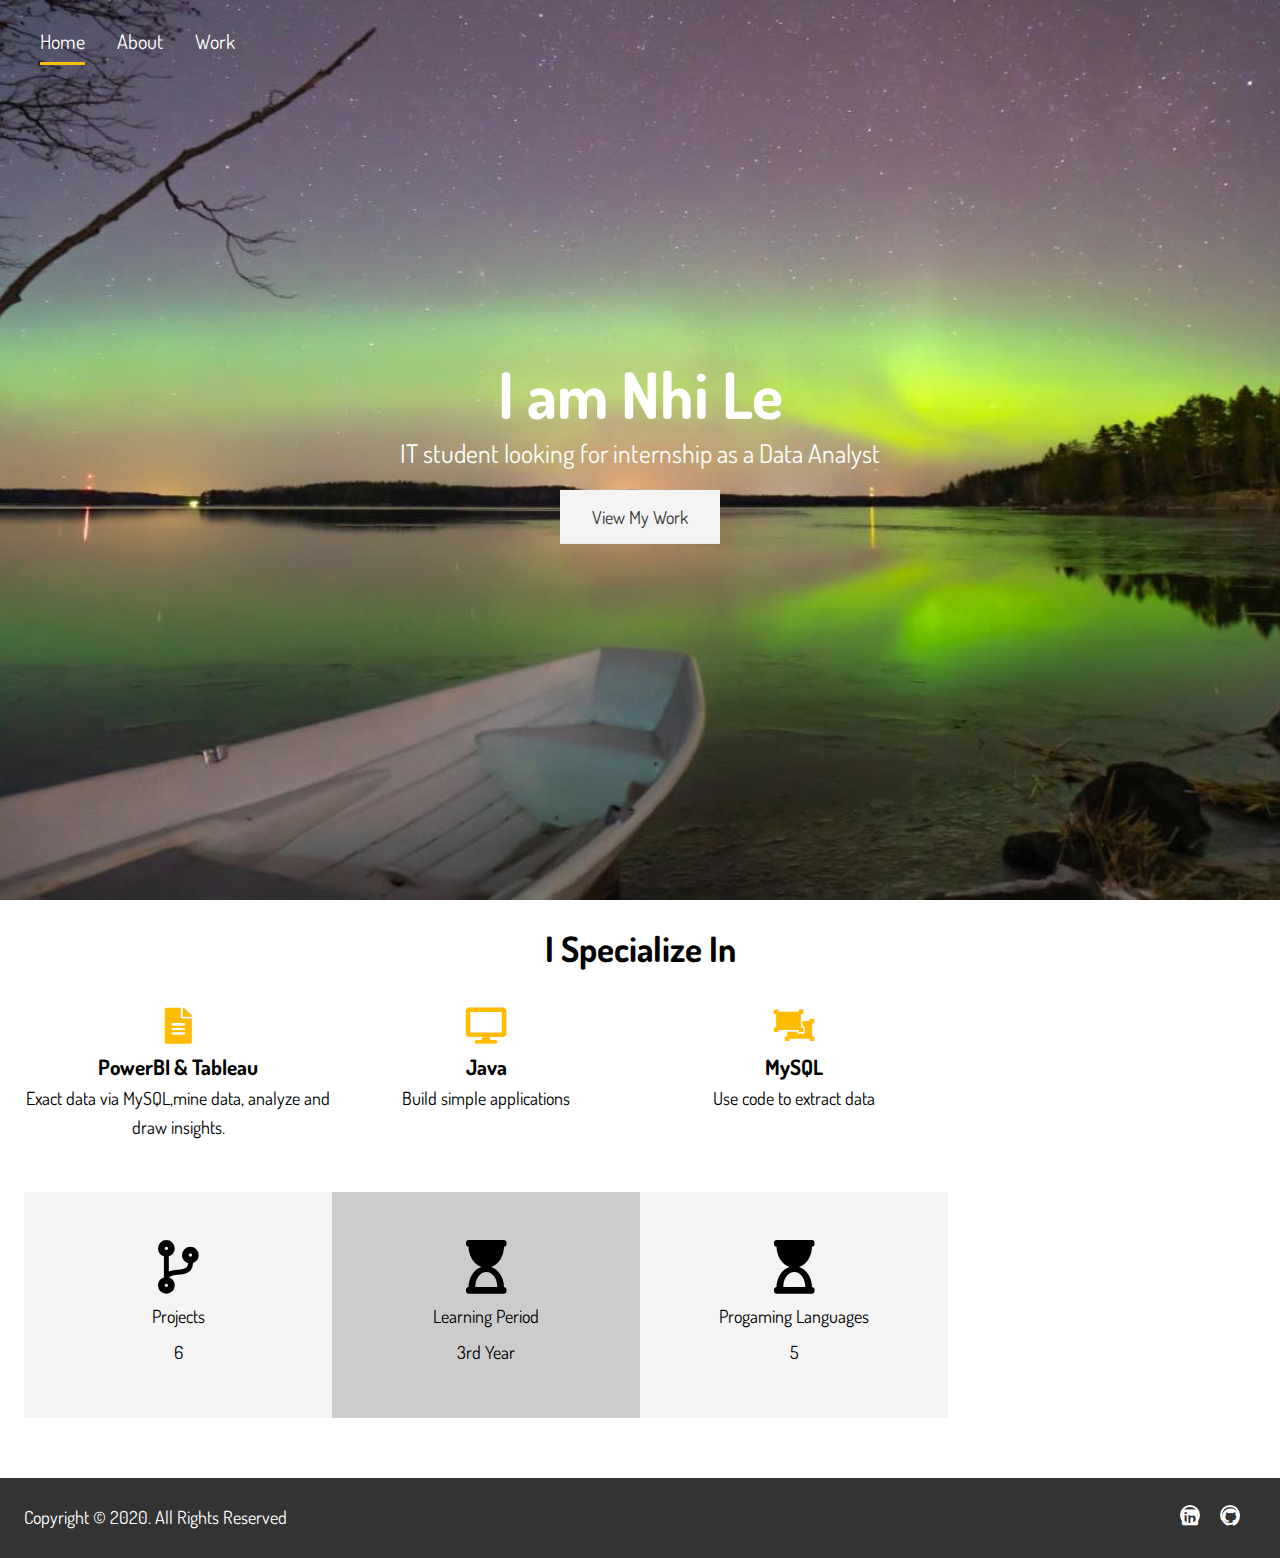
<file: index.html>
<!DOCTYPE html>
<html lang="en">

<head>
    <meta charset="UTF-8">
    <meta name="viewport" content="width=device-width, initial-scale=1.0">
    <link rel="stylesheet" href="css/main.css">
    <link rel="stylesheet" href="fontawesome/css/all.css">
    <link rel="stylesheet" href="media.css">
    <link href="https://fonts.googleapis.com/css2?family=Dosis:wght@700&display=swap" rel="stylesheet">
    <title>Nhi Le | Data Analyst</title>
</head>

<body>
    <header id="header-home">
        <div class="container">
            <nav id="main-nav">
                <ul>
                    <li><a href="index.html" class="current">Home</a></li>
                    <li><a href="about.html">About</a></li>
                    <li><a href="work.html">Work</a></li>

                </ul>
            </nav>
            <div class="header-content">
                <h1>I am Nhi Le<span class="txt-type" data-wait="3000" data-words='["Front-end","Data Analyst"]'></span></h1>
                <p class="lead">IT student looking for internship as a Data Analyst</p>
                <a href="work.html" class="btn btn-light">View My Work</a>
            </div>
        </div>
    </header>
    <section id="home-a" class="text-center">
        <div class="container">
            <h2 class="section-title">I Specialize In</h2>
            <div class="bottom-line">
                <div class="specials">
                    <div>
                        <i class="fas fa-file-alt fa-2x"></i>
                        <h3>PowerBI & Tableau</h3>
                        <p>Exact data via MySQL,mine data, analyze and draw insights.</p>

                    </div>
                    <div>
                        <i class="fas fa-desktop fa-2x"></i>
                        <h3>Java</h3>
                        <p>Build simple applications </p>
                    </div>
                    <div>
                        <i class="fas fa-object-ungroup fa-2x"></i>
                        <h3>MySQL</h3>
                        <p>Use code to extract data</p>
                    </div>

                </div>
            </div>
        </div>
    </section>

    <section id="home-b" class="text-center">
        <div class="container">
            <div class="stats">
                <div>
                    <ul>
                        <li><i class="fas fa-code-branch fa-3x"></i></li>
                        <li class="stats-title">Projects</li>
                        <li class="stats-number">6</li>
                    </ul>
                </div>
                <div>
                    <ul>
                        <li><i class="fas fa-hourglass-start fa-3x"></i></li>
                        <li class="stats-title">Learning Period</li>
                        <li class="stats-number">3rd Year</li>
                    </ul>
                </div>

                <div>
                    <ul>
                        <li><i class="fas fa-hourglass-start fa-3x"></i></li>
                        <li class="stats-title">Progaming Languages</li>
                        <li class="stats-number">5</li>
                    </ul>
                </div>
            </div>
        </div>

    </section>

    <footer id="main-footer">
        <div class="footer-content container">
            <p>Copyright &copy; 2020. All Rights Reserved</p>
            <div class="social">
                <i class="fab fa-linkedin"></i>
                <i class="fab fa-github"></i>
            </div>
        </div>
    </footer>

</body>

</html>
</file>
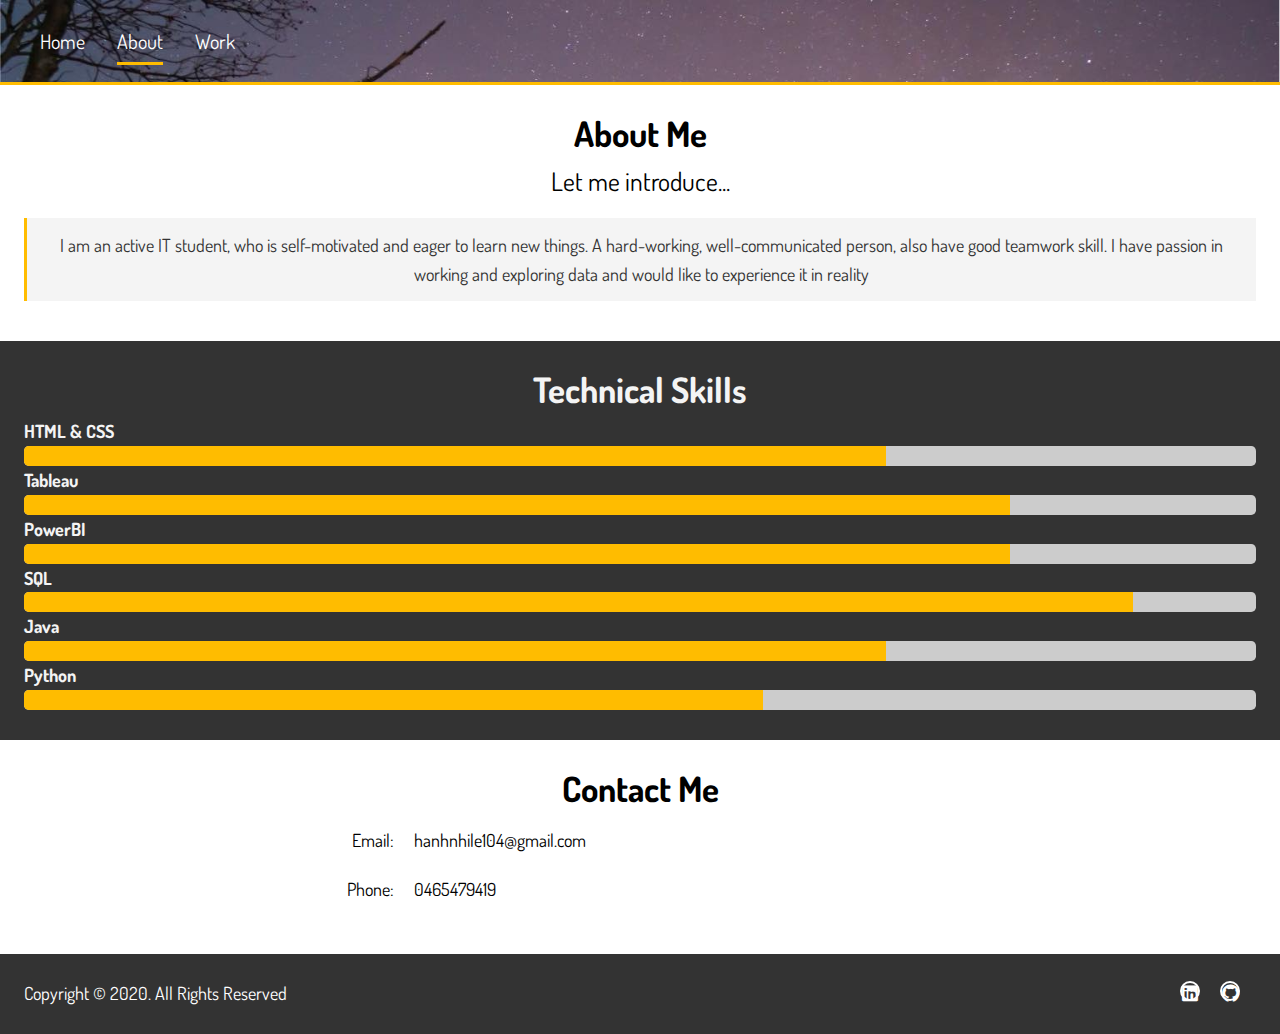
<file: about.html>
<!DOCTYPE html>
<html lang="en">

<head>
    <meta charset="UTF-8">
    <meta name="viewport" content="width=device-width, initial-scale=1.0">
    <link rel="stylesheet" href="css/main.css">
    <link rel="stylesheet" href="fontawesome/css/all.css">
    <link rel="stylesheet" href="media.css">
    <link href="https://fonts.googleapis.com/css2?family=Dosis:wght@700&display=swap" rel="stylesheet">

    <title>About Me | Data Analyst</title>
</head>

<body>
    <header id="header-inner">
        <div class="container">
            <nav id="main-nav">
                <ul>
                    <li><a href="index.html">Home</a></li>
                    <li><a href="about.html" class="current">About</a></li>
                    <li><a href="work.html">Work</a></li>

                </ul>
            </nav>
        </div>
    </header>
    <section id="about-a" class="text-center">
        <div class="container">
            <h2 class="section-title">About Me</h2>
            <div class="bottom-line"></div>
            <p class="lead">Let me introduce... </p>
            <div class="about-info">
                <div class="bio bg-light">
                    <p>I am an active IT student, who is self-motivated and eager to learn new things. A hard-working, well-communicated person, also have good teamwork skill. I have passion in working and exploring data and would like to experience it in
                        reality
                    </p>
                </div>
            </div>
        </div>
    </section>
    <section id="about-b" class="bg-dark py-2">
        <div class="container">
            <h2 class="section-title">Technical Skills</h2>
            <div class="bottom-line">
                <h4>HTML & CSS</h4>
                <div class="progress">
                    <div style="width:70%"></div>
                </div>

                <h4>Tableau</h4>
                <div class="progress">
                    <div style="width:80%"></div>
                </div>
                <h4>PowerBI</h4>
                <div class="progress">
                    <div style="width:80%"></div>
                </div>
                <h4>SQL</h4>
                <div class="progress">
                    <div style="width:90%"></div>
                </div>
                <h4>Java</h4>
                <div class="progress">
                    <div style="width:70%"></div>
                </div>
                <h4>Python</h4>
                <div class="progress">
                    <div style="width:60%"></div>
                </div>

            </div>
        </div>
    </section>

    <section id="contact-a" class="text-center">
        <div class="container">
            <h2 class="section-title">Contact Me</h2>
            <div class="contact">
                <div class="contact-list">
                    <div class="contact-label">
                        <p> Email:</p>
                    </div>
                    <div class="contact-info">
                        <p>hanhnhile104@gmail.com</p>
                    </div>
                </div>
                <div class="contact-list">
                    <div class="contact-label">
                        <p>Phone:</p>
                    </div>
                    <div class="contact-info">
                        <p>0465479419</p>
                    </div>
                </div>
            </div>
        </div>
    </section>
    <footer id="main-footer">
        <div class="footer-content container">
            <p>Copyright &copy; 2020. All Rights Reserved</p>
            <div class="social">
                <i class="fab fa-linkedin"></i>
                <i class="fab fa-github"></i>
            </div>
        </div>
    </footer>
</body>

</html>
</file>
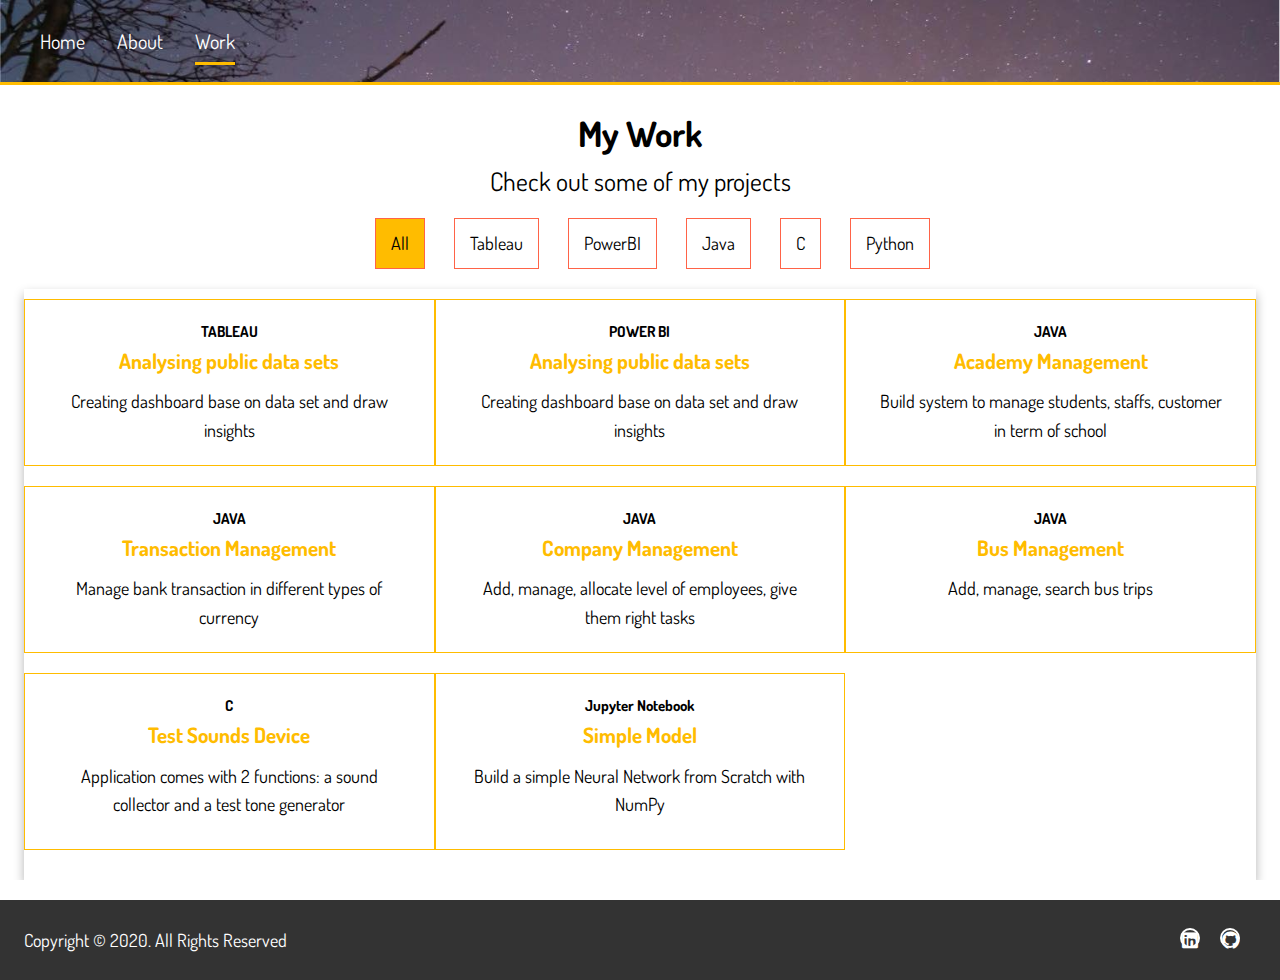
<file: work.html>
<!DOCTYPE html>
<html lang="en">

<head>
    <meta charset="UTF-8">
    <meta name="viewport" content="width=device-width, initial-scale=1.0">
    <link rel="stylesheet" href="css/main.css">
    <link rel="stylesheet" href="media.css">
    <link rel="stylesheet" href="fontawesome/css/all.css">
    <link href="https://fonts.googleapis.com/css2?family=Dosis:wght@700&display=swap" rel="stylesheet">
    <title>My Work | Data Analyst</title>
</head>

<body>
    <header id="header-inner">
        <div class="container">
            <nav id="main-nav">
                <ul>
                    <li><a href="index.html">Home</a></li>
                    <li><a href="about.html">About</a></li>
                    <li><a href="work.html" class="current">Work</a></li>
                </ul>
            </nav>
        </div>
    </header>
    <section id="work-a" class="text-center">
        <div class="container">
            <h2 class="section-title">My Work</h2>
            <p class="lead">
                Check out some of my projects
            </p>
            <div class="porfolio-menu">
                <ul>
                    <li class="active" data-filter='all'>All</li>
                    <li data-filter='tableau'>Tableau</li>
                    <li data-filter='powerbi'>PowerBI</li>
                    <li data-filter='java'>Java</li>
                    <li data-filter='c'>C</li>
                    <li data-filter='python'>Python</li>
                </ul>
            </div>
            <div class="items">
                <div class="item tableau">

                    <div class="item-text">
                        <div class="item-text-wrap">
                            <h5 class="item-text-category">TABLEAU</h5>
                            <h3 class="item-text-title"> <a href="https://public.tableau.com/profile/nhi.le#!/?newProfile=&activeTab=0" target="_blank"> Analysing public data sets</a></h3>
                            <p>Creating dashboard base on data set and draw insights
                            </p>
                        </div>
                    </div>
                </div>
                <div class="item powerbi">

                    <div class="item-text">
                        <div class="item-text-wrap">
                            <h5 class="item-text-category">POWER BI</h5>
                            <h3 class="item-text-title"> <a href="https://app.powerbi.com/groups/me/list/dashboards?noSignUpCheck=1&fbclid=IwAR2poM7c0m5S1tyx-PbuTQ6ewVWoqqq_t4lrmrIsQiFkqrk6Lre0syGm3iw" target="_blank"> Analysing public data sets</a></h3>
                            <p>Creating dashboard base on data set and draw insights
                            </p>
                        </div>
                    </div>
                </div>
                <div class="item java">
                    <div class="item-text">
                        <div class="item-text-wrap">
                            <h5 class="item-text-category">JAVA</h5>
                            <h3 class="item-text-title"> <a href="https://github.com/thoanguyen290795/Shopping-Cart-React-Redux.git" target="_blank"> Academy Management</a></h3>
                            <p>Build system to manage students, staffs, customer in term of school
                            </p>

                        </div>
                    </div>
                </div>
                <div class="item java">
                    <div class="item-text">
                        <div class="item-text-wrap">
                            <h5 class="item-text-category">JAVA</h5>
                            <h3 class="item-text-title"> <a href="https://github.com/thoanguyen290795/todolist-react-redux.git" target="_blank">Transaction Management</a></h3>
                            <p>Manage bank transaction in different types of currency </p>
                        </div>
                    </div>
                </div>
                <div class="item java">
                    <div class="item-text">
                        <div class="item-text-wrap">
                            <h5 class="item-text-category">JAVA</h5>
                            <h3 class="item-text-title"> <a href="https://github.com/thoanguyen290795/Task-Manage-React-Redux-Router-Firebase.git" target="_blank">Company Management</a></h3>
                            <p>Add, manage, allocate level of employees, give them right tasks <br>

                            </p>
                        </div>
                    </div>
                </div>

                <div class="item java">

                    <div class="item-text react">
                        <div class="item-text-wrap">
                            <h5 class="item-text-category">
                                JAVA</h5>
                            <h3 class="item-text-title"> <a href="https://github.com/thoanguyen290795/ProductList-API.git" target="_blank" rel="noopener noreferrer"> Bus Management </a></h3>
                            <p>Add, manage, search bus trips</p>
                            <p></p>
                        </div>
                    </div>
                </div>
                <div class="item c">
                    <div class="item-text">
                        <div class="item-text-wrap">
                            <h5 class="item-text-category">C</h5>
                            <h3 class="item-text-title"> <a href="https://github.com/thoanguyen290795/Task-Todo-Vanilla-JS.git" target="_blank"> Test Sounds Device</a></h3>
                            <p>Application comes with 2 functions: a sound collector and a test tone generator</p>
                        </div>
                    </div>
                </div>
                <div class="item python">
                    <div class="item-text">
                        <div class="item-text-wrap">
                            <h5 class="item-text-category"> Jupyter Notebook </h5>
                            <h3 class="item-text-title"><a href="https://github.com/thoanguyen290795/Lyric-Search-App.git" target="_blank">Simple Model</a></h3>
                            <p class="item-text-title">Build a simple Neural Network from Scratch with NumPy</p>
                        </div>
                    </div>
                </div>



            </div>


        </div>
    </section>
    <footer id="main-footer">
        <div class="footer-content container">
            <p>Copyright &copy; 2020. All Rights Reserved</p>
            <div class="social">
                <i class="fab fa-linkedin"></i>
                <i class="fab fa-github"></i>
            </div>
        </div>

    </footer>
    <!-- <script src="work.js"></script> -->
    <script src="./js/isotope.pkgd.min.js"></script>
    <script src="./js/jquery.min.js"></script>
    <script>
        $(document).ready(function() {
            $('.porfolio-menu ul li').click(function() {
                var value = $(this).attr('data-filter');
                if (value == 'all') {
                    $('.item').show('1000');

                } else {
                    $('.item').not('.' + value).hide('1000')
                    $('.item').filter('.' + value).show('1000')
                }
                //add active class
                $('.porfolio-menu ul li').click(function() {
                    $(this).addClass('active').siblings().removeClass('active')
                })
            })
        })
    </script>
</body>

</html>
</file>
<file: css/main.css>
:root{
    --website-width: 1280px;
    --main-color:  #ffbc00;
    --light-color:#f4f4f4;
    --medium-color:#ccc;
    --dark-color:#333;
    
    
}
/*General Styles*/
*{
    margin: 0;
    padding: 0;
    box-sizing: border-box;
}
body{
    background-color: white;
    font-family: 'Dosis', sans-serif;
    line-height: 1.6;
    font-size: 18px;
    /* background-color: white; */
}
a{
    text-decoration: none;
    color: var(--medium-color);
}
ul{
    list-style: none;
}
h2.h3,h4{
    text-transform: capitalize;
}
h2{
    text-align: center;
    font-size:35px;
}
img{
    width:100%;
}
.container {
	max-width:var(--website-width);
    margin: 0 auto;
    padding: 0 1.5rem;
    overflow: hidden;
}
/*Logo*/
#logo{
    width: 70px;
    height:70px;
    color:white; 
    text-transform: capitalize;
}



/*Header*/
#header-home{
     background-image: url('../img/northen-light.jpg'); 
     background-repeat: no-repeat;
     background-position: center;
     background-size: cover;
    height: 100vh;
    width: 100%;  
    color: white;
    position: relative;

}
.header-content{
    text-align: center;
    position: absolute;
    top:50%;
    left:50%;
    transform: translate(-50%,-50%);

}
.header-content h1{
    text-align: center;
    font-size: 4rem;
    line-height: 1.2;
}
#header-inner{
    background-image: url('../img/northen-light.jpg'); 
    background-repeat: no-repeat;
    background-size: cover;
    /* background-position: center; */
    border-bottom: 3px solid var(--main-color)

}
/*Main Nav*/
#main-nav{
    display:flex;
    justify-content: space-between;
    padding-top: 20px;
    padding-bottom: 20px;
}
#main-nav ul{
    display: flex;
}
#main-nav ul li{
    padding: 5px 1rem;

}
#main-nav ul a{
    text-decoration: none;
    color: white;
    font-size: 20px;
    border-bottom: 3px transparent solid;
    padding-bottom:0.5rem;
    transition: border-color 0.5s;
}
#main-nav ul a:hover{
    border-color: var(--medium-color);
}
#main-nav ul a.current{
    border-color: var(--main-color);
}
/*Button*/
.btn{
    display: inline-block;
    padding:0.8rem 2rem;
    transition: all 0.5s;
    border:none; 
    cursor: pointer;
}
.btn.btn-light{
    color:#333;
    background-color: var(--light-color);
}
.btn.btn-dark{
    color: white;
    background-color: var(--dark-color);
}
button[class^='btn btn-']:hover,
a[class^='btn btn-']:hover,
input[class^='btn btn-']:hover{
    background-color: var(--main-color);
}
.lead{
    font-size: 1.6rem;
    margin-bottom: 1rem;
}
.text-center{
    text-align: center;
}
/*Padding*/
/*Home Section*/
/*Home Section A*/
#home-a{
    padding-top:20px;
    padding-bottom: 20px;
}

#home-a .specials{
margin-top: 2rem;
display: grid;
grid-row: 1rem;
grid-template-columns: repeat(4,1fr);
    
}
#home-a .specials .fas{
    color:var(--main-color); 
    padding-bottom: 0.4rem;
}
/*Home Section B*/
#home-b{
    padding-top:30px;
    padding-bottom: 60px;
}
#home-b .stats{
    display: grid;
    grid-template-columns: repeat(4,1fr);
}
#home-b .stats li{
    line-height: 2;   
}
#home-b .stats li .stats-title{
    font-size: 1.5rem;
}
#home-b .stats li .stats-number{
    font-size: 2rem;
    font-weight: bold;
}
#home-b .stats div{
    padding:3rem 0; 
}
#home-b .stats div:nth-child(odd){
    background-color: var(--light-color);
}
#home-b .stats div:nth-child(even){
    background-color: var(--medium-color);
}
/*About*/
/*Background*/
.bg-main{
    background-color: var(--main-color);
    color:var(--main-color)
}
.bg-dark{
    background-color: var(--dark-color);
    color:var(--light-color)
}
.bg-light{
    background-color: var(--light-color);
    color:var(--dark-color)
}
.bg-medium{
    background-color: var(--medium-color);
    color:var(--medium-color)
}
#about-a{
    padding-top:20px;
    padding-bottom:40px;
}
#about-a .about-info{
    display: grid;
}
#about-a .about-info .bio{
    grid-area: bio;
    border-left: 3px solid var(--main-color);
    padding:0.8rem;
    font-size: 18px;
}
#contact-a{
    padding-top: 20px;
    padding-bottom: 20px;
}
/*Testimonials*/
.testimonials{
    font-size: 0;
    box-sizing: border-box;
}
.testimonials .manager-feedback{
    display: inline-block;
    width: 70%;
    vertical-align: middle;
    font-size: 18px;
    padding-left: 20px;
}
.testimonials .manager-feedback span{
    font-size: 14px;
    font-weight: light;
    font-style: italic;
}

.testimonials .manager-img{
    display: inline-block;
    width: 30%;
    vertical-align: middle;
    /* background-color: brown; */
    text-align: right;
    /* padding-right: 20px; */
}
.testimonials .manager-img img{
    width: 100px;
    height: 100px;
    border-radius: 50%;
}
/*Section Progress*/
#about-b{
    padding-top:20px;
    padding-bottom: 30px;
}
#about-b .progress{
    overflow: hidden;
    height:20px;
    background-color:var(--medium-color) ;
    border-radius: 0.3rem;
}
#about-b .progress div{
    height:100%;
    color:white;
    text-align: center;
    background-color: var(--main-color);
}
#about-d{
    padding-top:20px;
    padding-bottom:10px;
}
/*WORK*/
#work-a{
    padding:20px 0;
   
}

.items{
    display: grid;
    grid-template-columns: repeat(3,1fr);
    box-shadow: 0 5px 10px 0 rgba(0, 0, 0, 0.3)
}
.item{
    border: 1px solid #ffbc00;
}
/*Porfolio Menu*/
.porfolio-menu{
    padding-bottom: 20px;
    padding-top: 0; 
}
.porfolio-menu ul li{
    display: inline-block;
    margin:0;
    list-style: none;
    padding: 10px 15px;
    border: 1px solid tomato;
    cursor: pointer;
    /* transition: all 0.3s ease; */
    margin-left: 25px;
}

.porfolio-menu ul li:hover{
    background-color: var(--main-color);
    cursor: pointer;
}
li.active{
    background-color: var(--main-color);
}
.items{
    padding:10px 0;
}
.item{
    margin-bottom: 20px;
    padding:20px 30px;
}
.item-text-title {
    margin-bottom: 10px;
}
.item-text-title a{
    color: #ffbc00; 
    transition: all 0.4s ease;


}
.item-text-title a:hover{ 
    border-bottom: 3px solid #ffbc00;
}

/* .item-image img{
    position: absolute;
    top:0;
    left:0;
    right:0;
    bottom:0;
    } */
/* .item .item-image{
display: block;
transition: all 0.4s;
} */

/*Contact*/
.contact{
    padding-top:10px;
    padding-bottom: 10px;
}
.contact-list{
    font-size: 0;
    margin-bottom: 20px;
}
.contact-label{
    font-size: 18px;
    display: inline-block;
    vertical-align: middle;
    width: 30%;
    text-align: right;

}
.contact-info{
    font-size: 18px;
    display: inline-block;
    vertical-align: middle;
    width: 70%;
    text-align: start;
    padding-left: 20px;
}
/*Footer*/

#main-footer{
    background-color: var(--dark-color);
    color:white;
    height:5rem;
    /* margin-top: 50px; */
}
#main-footer .footer-content{
    display: flex;
    justify-content: space-between;
    height:5rem;
    align-items: center;
}
.footer-content .social .fab{
margin-right: 1rem;
border:2px #fff solid;
border-radius: 50%;
height:20px;
width: 20px;
line-height: 20px;
text-align: center;
padding:0.5
}
.footer-content .social .fab:hover{
    background-color: var(--main-color);
}


/* .layout-ib{
	font-size:0
}
.layout-ib> * {
font-size: 14px;
display:inline-block;
vertical-align: middle;
}
.layout-ib.va-t> *{
	vertical-align: top;
}
.layout-ib.va-b> *{
	vertical-align: bottom;
}
.row{
	font-size:0;
	margin-right: -15px;
	margin-left: -15px;
}
.row > [class*="col-"]{ 
	display: inline-block;
	font-size:14px; 
	padding-right: 15px;
	padding-left:15px;
	vertical-align:top
}
.row.va-m > [class*="col-"]{
	vertical-align:middle
}
.row.va-t > [class*="col-"]{
	vertical-align:top
}
.row > .col-9{
	width:75%;
}
.row > .col-3{
	width:25%;	
} */
</file>
<file: media.css>
:root{
    --website-width: 1280px;
    --main-color:  #ffbc00;
    --light-color:#f4f4f4;
    --medium-color:#ccc;
    --dark-color:#333;
    
    
}
/*Tablets and Smaller*/
@media(max-width:800px){
    #header-home{
height:30rem;
    }
    .header-content{
padding-top: 5rem;
    }
}
/*Smartphones*/
@media(max-width:500px){
    #main-nav{
        flex-direction: column;
        align-items: center;
    }
    #main-nav li{
        padding:1rem;
    }
    #header-home{
        height:10rem;
        border-bottom: 2px solid var(--main-color);

    }
    #header-home .header-content{
        display: none;
    }
    #header-inner{
        height:10rem;
    }
    #home-a .specials,
    #home-b .stats,
    #home-c .process,
    .items{
grid-template-columns: 1fr;
    }
    #about-d .testimonials .manager-img,
    #about-d .testimonials .manager-feedback{
        display: block;
        width: 100%;

    }
    #about-d .testimonials .manager-img{
        text-align:center;
        margin-bottom: 10px;
    }
    #home-a .specials div{
        border-bottom: 1px var(--light-color) solid;
        padding-bottom: 1rem;
    }
    #home-a .specials div:last-child{
        border:none;
        padding-bottom: 0;
    }
    #home-b .stats div{
        padding: 2rem 0 1rem 0;
    }
    #about-a .about-info{
    grid-template-areas:  'bioimage' 'bio';
    }
    .porfolio-menu ul{
        padding: 10px;
    }
    .porfolio-menu ul li{
        display: block;
    }
    
}
/*Landscape*/
@media (max-height:330px){
    #header-home .header-content{
        padding-top: 3rem;
    }
}
</file>
